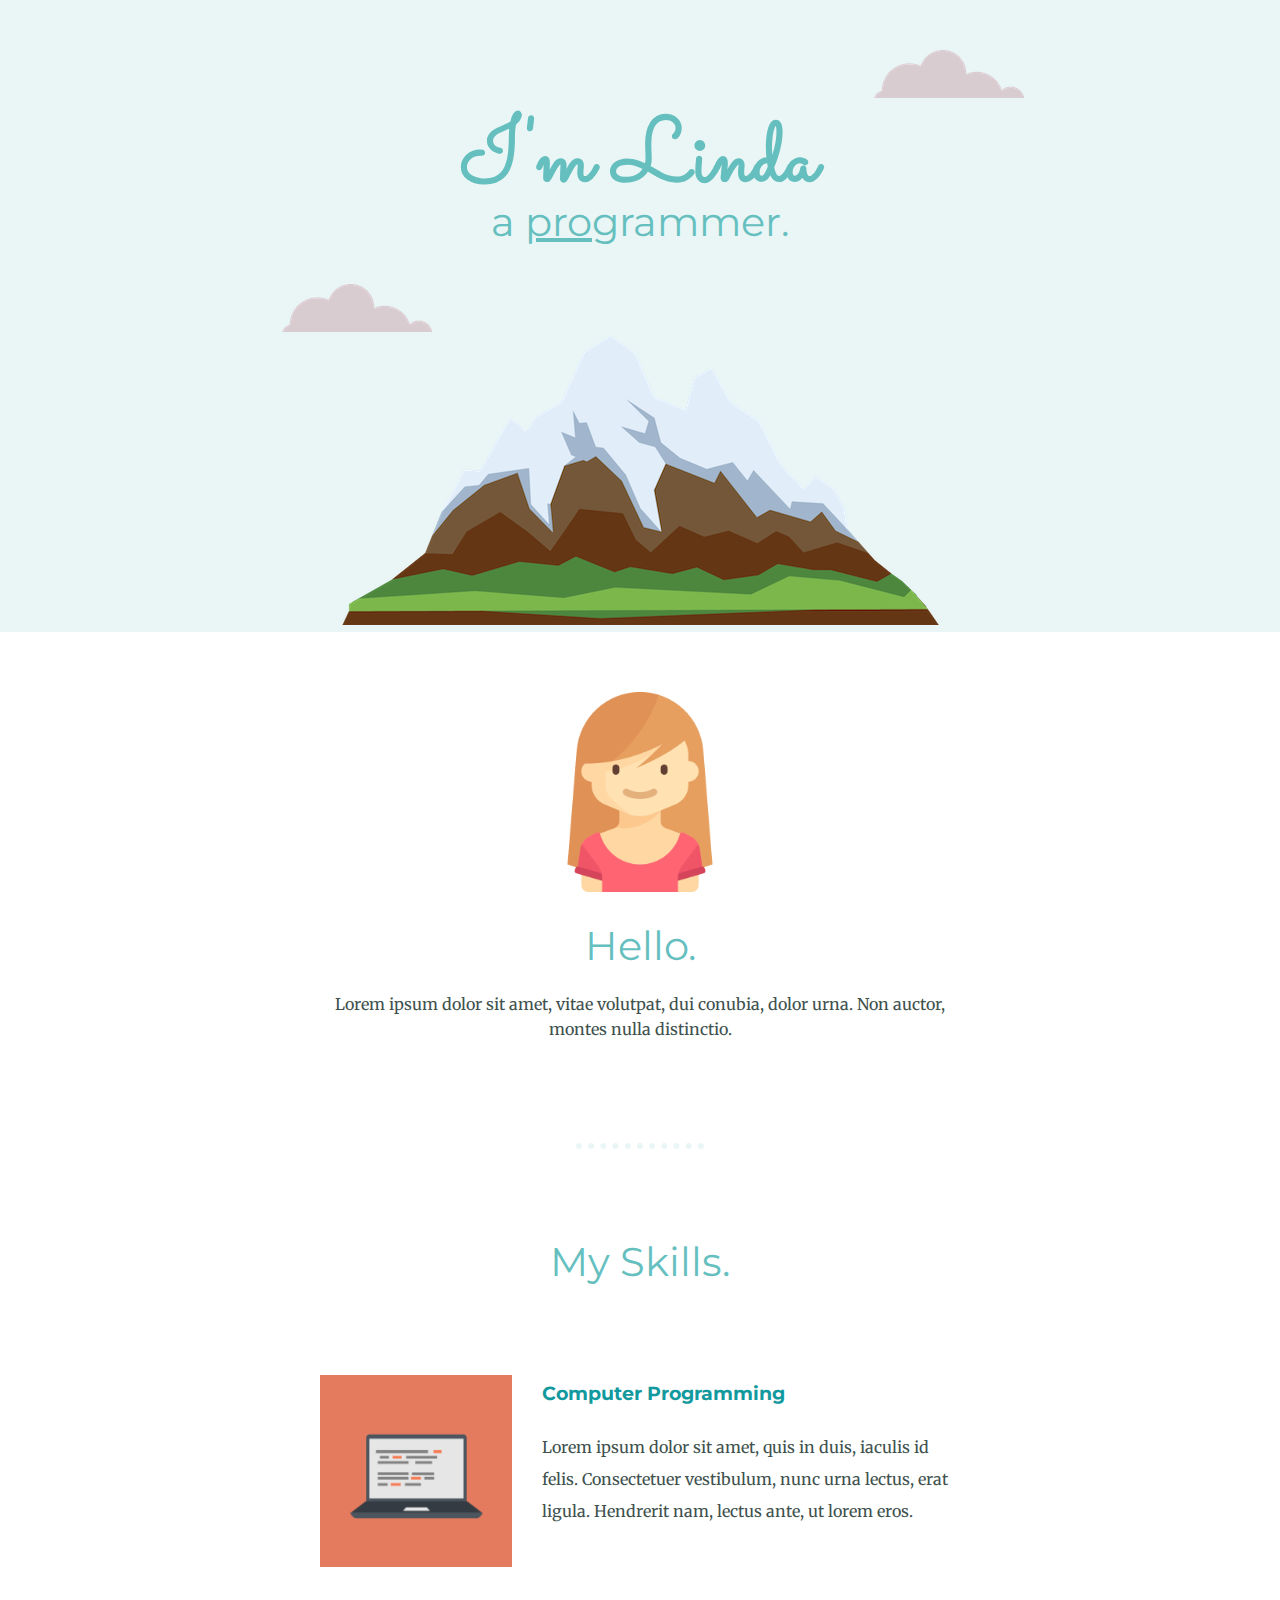
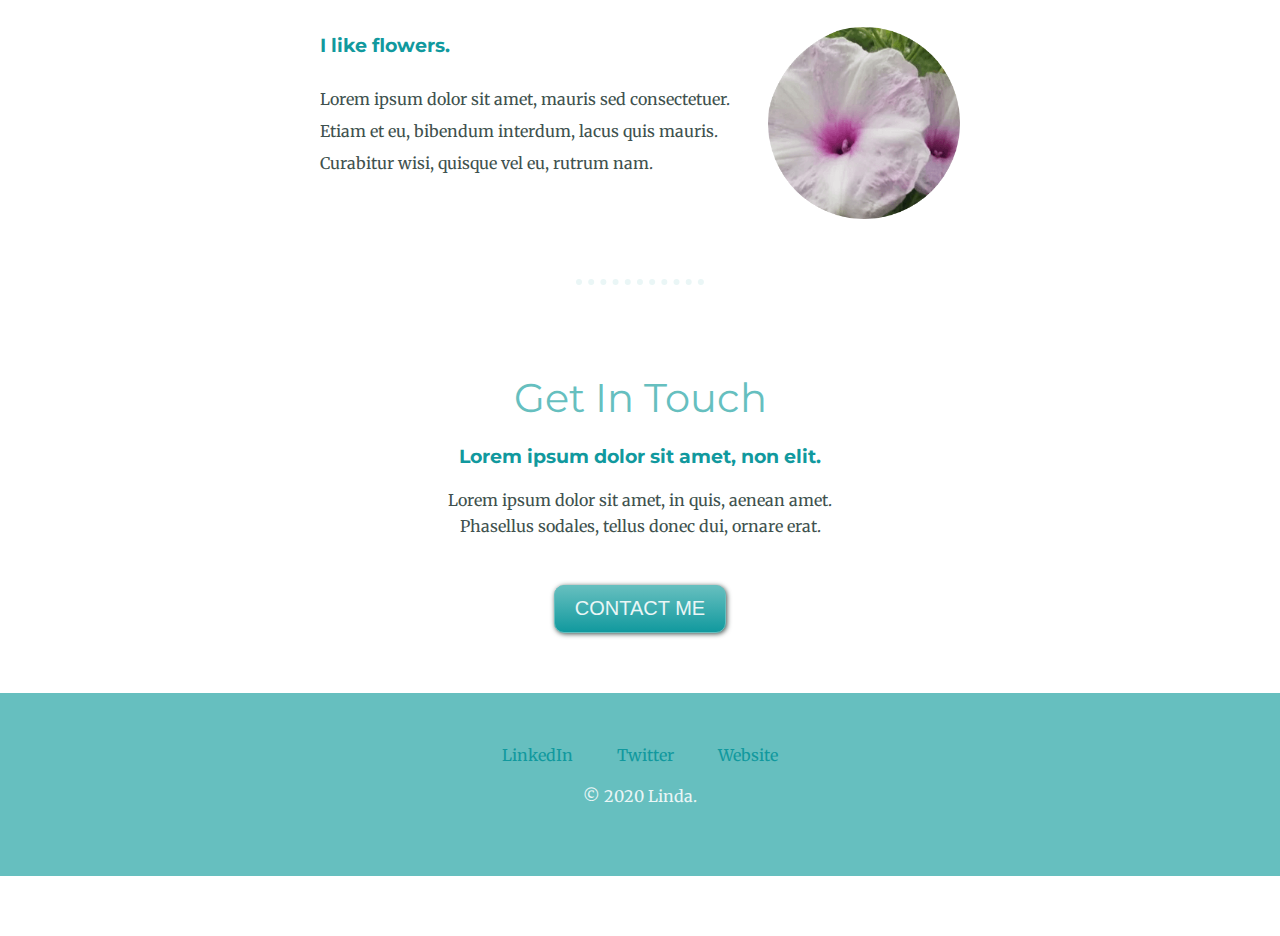
<file: index.html>
<!DOCTYPE html>
<html lang="en">
  <head>
    <meta charset="UTF-8" />
    <meta name="viewport" content="width=device-width, initial-scale=1.0" />
    <title>Linda Site</title>
    <link rel="stylesheet" href="css/styles.css" />
    <link rel="shortcut icon" href="favicon.ico" type="image/x-icon" />
    <link
      href="https://fonts.googleapis.com/css2?family=Merriweather:ital,wght@0,300;0,400;0,700;1,300;1,400;1,700&family=Montserrat:ital,wght@0,300;0,400;0,500;1,300;1,400;1,500&family=Sacramento&display=swap"
      rel="stylesheet"
    />
  </head>
  <body>
    <div class="top-container">
      <img class="top-cloud" src="images/cloud.png" alt="Cloud" />
      <h1>I'm Linda</h1>
      <h2>a <span class="pro">pro</span><span class="">grammer.</span></h2>
      <img class="bottom-cloud" src="images/cloud.png" alt="Cloud" />
      <img src="images/mountain.png" alt="Cloud" />
    </div>
    <div class="middle-container">
      <div class="profile">
        <img width=200 src="images/girl.png" alt="flower-img" />
        <h2>Hello.</h2>
        <p>
          Lorem ipsum dolor sit amet, vitae volutpat, dui conubia, dolor urna.
          Non auctor, montes nulla distinctio.
        </p>
      </div>
      <hr />
      <div class="skills">
        <h2>My Skills.</h2>
        <div class="skill-row">
          <img class="computer-img" src="images/computer.png" alt="" />
          <h3>Computer Programming</h3>
          <p class="computer-skill-description">
            Lorem ipsum dolor sit amet, quis in duis, iaculis id felis.
            Consectetuer vestibulum, nunc urna lectus, erat ligula. Hendrerit
            nam, lectus ante, ut lorem eros.
          </p>
        </div>
        <div class="skill-row">
          <img class="flower-img" src="images/circle-cropped.png" alt="" />
          <h3>I like flowers.</h3>
          <p class="flower-skill-description">
            Lorem ipsum dolor sit amet, mauris sed consectetuer. Etiam et eu,
            bibendum interdum, lacus quis mauris. Curabitur wisi, quisque vel
            eu, rutrum nam.
          </p>
        </div>
      </div>
      <hr />
      <div class="contact-me">
        <h2>Get In Touch</h2>
        <h3>Lorem ipsum dolor sit amet, non elit.</h3>
        <p>
          Lorem ipsum dolor sit amet, in quis, aenean amet. <br/>Phasellus sodales,
          tellus donec dui, ornare erat.
        </p>
        <a class="gradient-btn" href="mailto:name@email.com">CONTACT ME</a>
      </div>
    </div>

    <div class="bottom-container">
      <a class="footer-link" href="https://www.linkedin.com/">LinkedIn</a>
      <a class="footer-link" href="https://twitter.com/">Twitter</a>
      <a class="footer-link" href="https://www.appbrewery.co/">Website</a>
      <p class="copyright" >© 2020 Linda.</p>
    </div>
  </body>
</html>
</file>
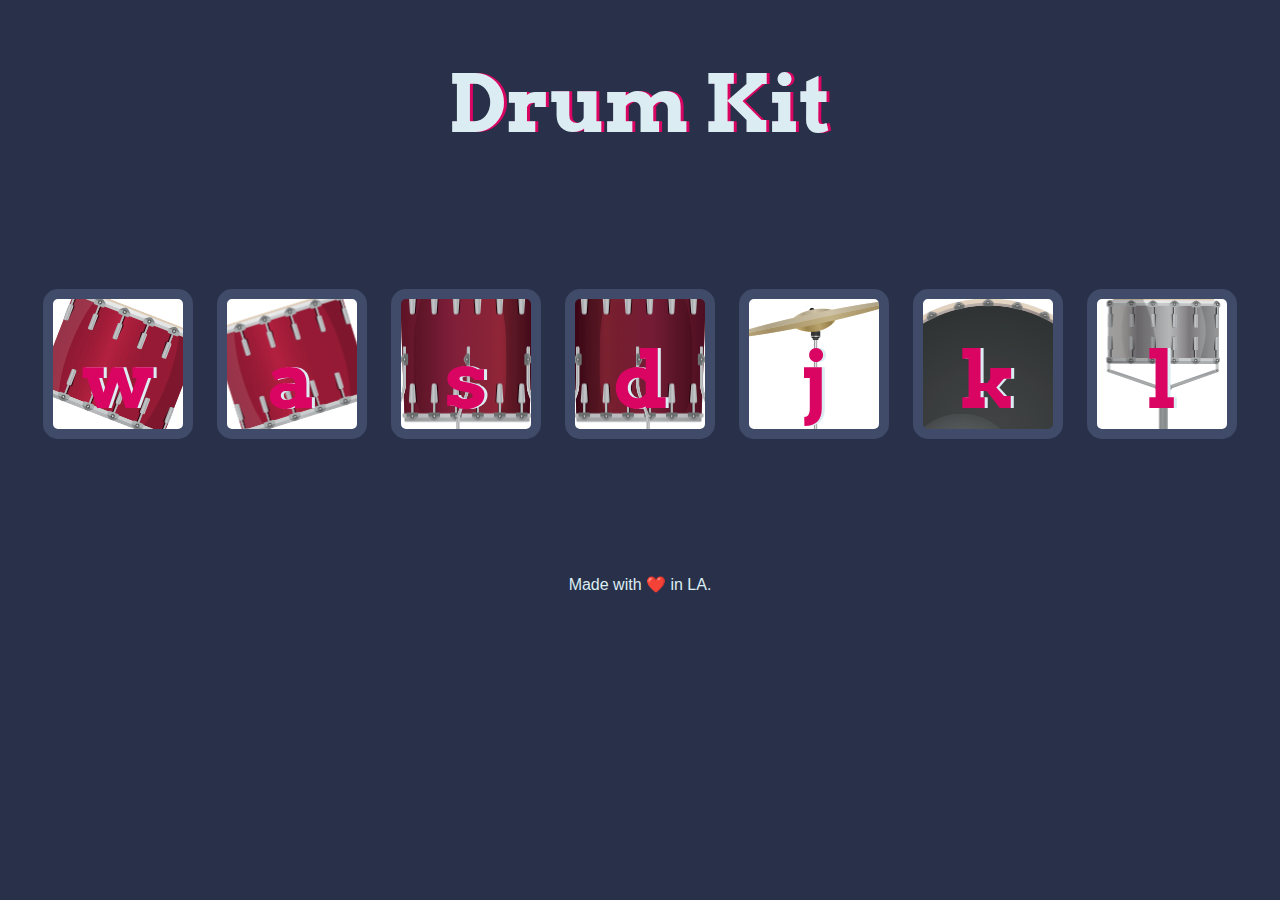
<file: DrumKit/index.html>
<!DOCTYPE html>
<html lang="en" dir="ltr">

<head>
  <meta charset="utf-8">
  <title>Drum Kit</title>
  <link rel="stylesheet" href="styles.css">
  <link href="https://fonts.googleapis.com/css?family=Arvo" rel="stylesheet">
</head>

<body>

  <h1 id="title">Drum  Kit</h1>
  <div class="set">
    <button class="w drum">w</button>
    <button class="a drum">a</button>
    <button class="s drum">s</button>
    <button class="d drum">d</button>
    <button class="j drum">j</button>
    <button class="k drum">k</button>
    <button class="l drum">l</button>
  </div>


  <footer>
    Made with ❤️ in LA.
  </footer>
  <script src="index.js"></script>
</body>

</html>
</file>
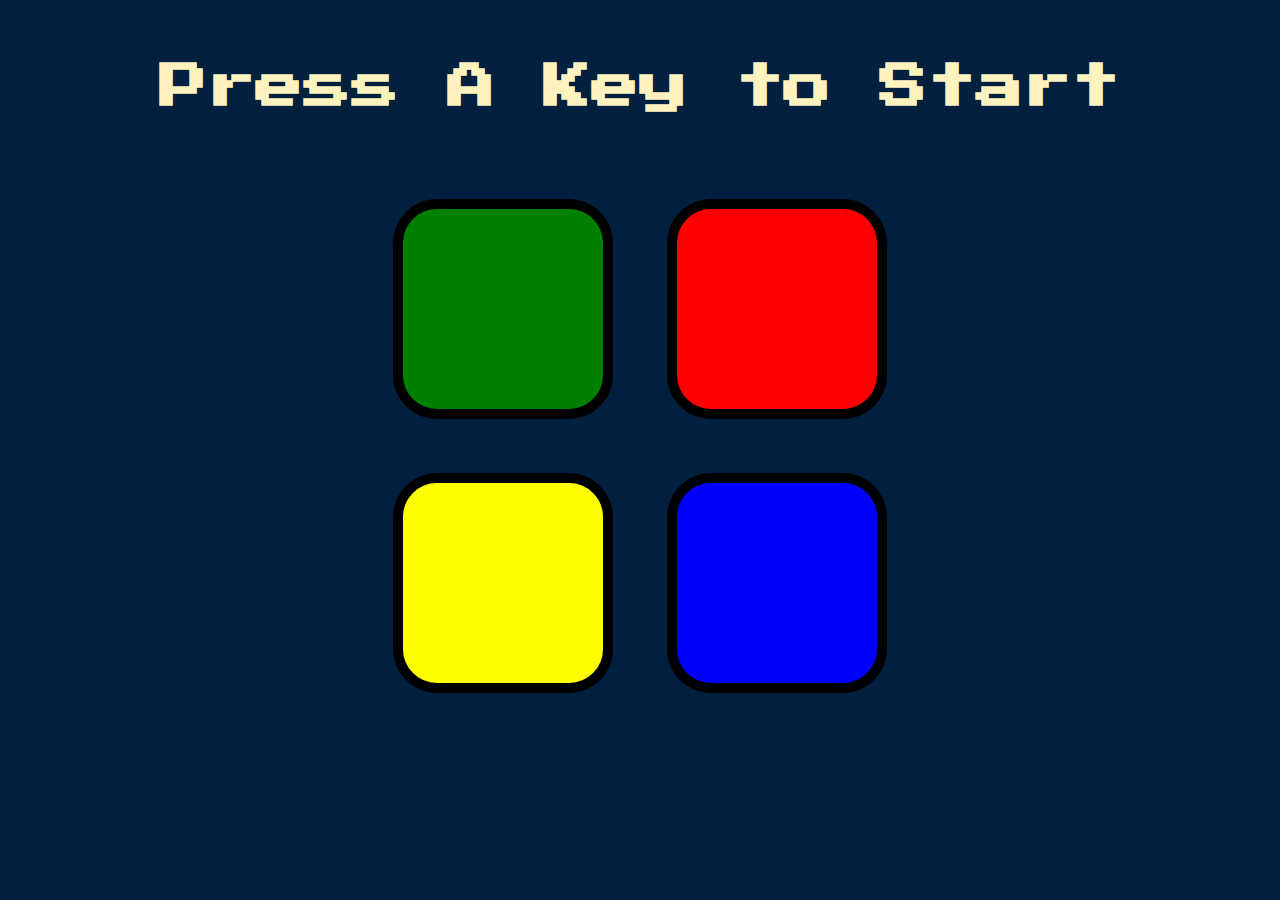
<file: MySimon/index.html>
<!DOCTYPE html>
<html lang="en" dir="ltr">

<head>
  <meta charset="utf-8">
  <title>Simon</title>
  <link rel="stylesheet" href="styles.css">
  <link href="https://fonts.googleapis.com/css?family=Press+Start+2P" rel="stylesheet">
</head>

<body>
  <h1 id="level-title">Press A Key to Start</h1>
  <div class="container">
    <div lass="row">

      <div type="button" id="green" class="btn green">

      </div>

      <div type="button" id="red" class="btn red">

      </div>
    </div>

    <div class="row">

      <div type="button" id="yellow" class="btn yellow">

      </div>
      <div type="button" id="blue" class="btn blue">

      </div>

    </div>

  </div>
  <script src="https://code.jquery.com/jquery-3.5.1.min.js" integrity="sha256-9/aliU8dGd2tb6OSsuzixeV4y/faTqgFtohetphbbj0=" crossorigin="anonymous"></script>
<script src="game.js"></script>
</body>

</html>
</file>
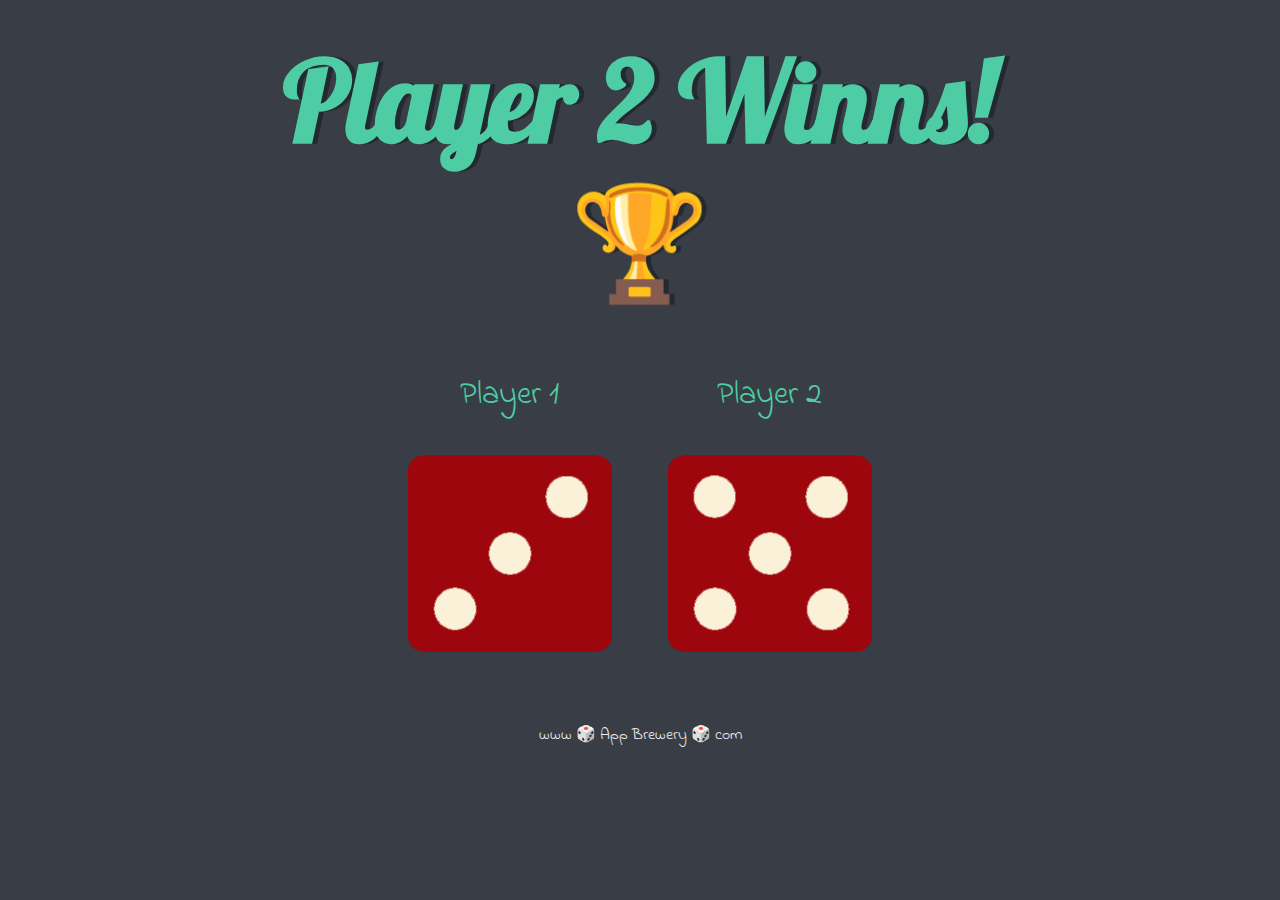
<file: DOM/dicee.html>
<!DOCTYPE html>
<html lang="en" dir="ltr">
  <head>
    <meta charset="utf-8">
    <title>Dicee</title>
    <link rel="stylesheet" href="styles.css">
    <link href="https://fonts.googleapis.com/css?family=Indie+Flower|Lobster" rel="stylesheet">

  </head>
  <body>

    <div class="container">
      <h1>Refresh Me</h1>

      <div class="dice">
        <p>Player 1 <span class="play1"></span></p>
        <img class="img1" src="images/dice6.png">
      </div>

      <div class="dice">
        <p>Player 2 <span class="play2"></span></p>
        <img class="img2" src="images/dice6.png">
      </div>

    </div>



  <script src="index.js"></script>
  </body>

  <footer>
    www 🎲 App Brewery 🎲 com
  </footer>
</html>
</file>
<file: css/styles.css>
body {
  margin: 0;
  text-align: center;
  font-family: "Merriweather", serif;
  margin-top: 0px;
  color: #40514e;
  line-height: 1.6rem;
}

h1 {
  font-family: "Sacramento", cursive;
  font-size: 5.625rem;
  margin: 50px auto 0 auto;
  color: #66bfbf;
}
h2 {
  font-size: 2.5rem;
  font-family: "Montserrat", sans-serif;
  color: #66bfbf;
  font-weight: normal;
  /* margin-top: 0.5rem; */
}
h3 {
  font-family: "Montserrat", sans-serif;
  color: #11999e;
}
a {
  color: #11999e;
}
div {
  width: 100%;
  /* height: 200px; */
}
hr {
  border:none;
  border-top: dotted 6px #EAF6F6;
  width: 10%;
  margin: 100px auto;
  
}
.top-container {
  padding-top: 100px;
  background-color: #EAF6F6;
  position: relative;
}
.middle-container {
  margin: 60px auto;
}
.bottom-container {
  margin: 60px auto;
  background-color: #66bfbf;
  color: #11999e;
  /* height: 100px; */
  padding: 50px 0;
}
.bottom-container a {
  text-decoration: none;
  padding: 5px 20px;
}
.copyright {
  color: #EAF6F6;
}
.profile {
  width: 50%;
  margin: auto;
}
.skill-row {
  width: 50%;
  /* float: left; */
  margin: 100px auto;
  text-align: left;
  line-height: 2;
}
.skill-row img {
  width: 30%;
  /* float: left;
  margin-right: 30px; */
}
.computer-img {
  float: left;
  margin-right: 30px;
}
.flower-img {
  float: right;
  margin-left: 30px;
}
/* .computer-skill-description {
  clear: left;
}
.flower-skill-description {
  clear: right;
} */
.pro {
  text-decoration: underline;
}
.top-cloud {
  position: absolute;
  top: 50px;
  right: 20%;
}
.bottom-cloud {
  position: absolute;
  bottom: 300px;
  left: 22%;
}

a.gradient-btn {
  background: #66BFBF;
  background-image: -webkit-linear-gradient(top, #66BFBF, #11999E);
  background-image: -moz-linear-gradient(top, #66BFBF, #11999E);
  background-image: -ms-linear-gradient(top, #66BFBF, #11999E);
  background-image: -o-linear-gradient(top, #66BFBF, #11999E);
  background-image: linear-gradient(to bottom, #66BFBF, #11999E);
  -webkit-border-radius: 10px;
  -moz-border-radius: 10px;
  border-radius: 10px;
  color: #EAF6F6;
  font-family: sans-serif;
  font-size: 20px;
  font-weight: 100;
  margin-top: 30px;
  padding: 10px 20px;
  box-shadow :1px 1px 5px 0px #40514E;
  -webkit-box-shadow: 1px 1px 5px 0px #40514E;
  -moz-box-shadow: 1px 1px 5px 0px #40514E;
  border: solid #66BFBF 1px;
  text-decoration: none;
  display: inline-block;
  cursor: pointer;
  text-align: center;
  }
  
  a.gradient-btn:hover {
  border: solid #11999E 1px;
  background: #11999E;
  background-image: -webkit-linear-gradient(top, #11999E, #66BFBF);
  background-image: -moz-linear-gradient(top, #11999E, #66BFBF);
  background-image: -ms-linear-gradient(top, #11999E, #66BFBF);
  background-image: -o-linear-gradient(top, #11999E, #66BFBF);
  background-image: linear-gradient(to bottom, #11999E, #66BFBF);
  -webkit-border-radius: 10px;
  -moz-border-radius: 10px;
  border-radius: 10px;
  text-decoration: none;
  }
</file>
<file: DrumKit/styles.css>
body {
  text-align: center;
  background-color: #283149;
}

h1 {
  font-size: 5rem;
  color: #DBEDF3;
  font-family: "Arvo", cursive;
  text-shadow: 3px 0 #DA0463;

}

footer {
  color: #DBEDF3;
  font-family: sans-serif;
}

.w {
  background: url("images/tom1.png") no-repeat center;
}

.a {
  background: url("images/tom2.png") no-repeat center;
}

.s {
  background: url("images/tom3.png") no-repeat center;
}

.d {
  background: url("images/tom4.png") no-repeat center;
}

.j {
  background: url("images/crash.png") no-repeat top;
}

.k {
  background: url("images/kick.png") no-repeat top;
}

.l {
  background: url("images/snare.png") no-repeat top;
}

.set {
  margin: 10% auto;
}

.game-over {
  background-color: red;
  opacity: 0.8;
}

.pressed {
  box-shadow: 0 3px 4px 0 #DBEDF3;
  opacity: 0.5;
}

.red {
  color: red;
}

.drum {
  outline: none;
  border: 10px solid #404B69;
  font-size: 5rem;
  font-family: 'Arvo', cursive;
  line-height: 2;
  font-weight: 900;
  color: #DA0463;
  text-shadow: 3px 0 #DBEDF3;
  border-radius: 15px;
  display: inline-block;
  width: 150px;
  height: 150px;
  text-align: center;
  margin: 10px;
  background-color: white;
}
</file>
<file: MySimon/styles.css>
body {
  text-align: center;
  background-color: #011F3F;
}

#level-title {
  font-family: 'Press Start 2P', cursive;
  font-size: 3rem;
  margin:  5%;
  color: #FEF2BF;
}

.container {
  display: block;
  width: 50%;
  margin: auto;

}

.btn {
  margin: 25px;
  display: inline-block;
  height: 200px;
  width: 200px;
  border: 10px solid black;
  border-radius: 20%;
}

.game-over {
  background-color: red;
  opacity: 0.8;
}

.red {
  background-color: red;
}

.green {
  background-color: green;
}

.blue {
  background-color: blue;
}

.yellow {
  background-color: yellow;
}

.pressed {
  box-shadow: 0 0 20px white;
  background-color: grey;
}
</file>
<file: DOM/styles.css>
.container {
  width: 70%;
  margin: auto;
  text-align: center;
}

.dice {
  text-align: center;
  display: inline-block;

}

body {
  background-color: #393E46;
}

h1 {
  margin: 30px;
  font-family: 'Lobster', cursive;
  text-shadow: 5px 0 #232931;
  font-size: 7rem;
  color: #4ECCA3;
}

p {
  font-size: 2rem;
  color: #4ECCA3;
  font-family: 'Indie Flower', cursive;
}

img {
  width: 80%;
}

footer {
  margin-top: 5%;
  color: #EEEEEE;
  text-align: center;
  font-family: 'Indie Flower', cursive;

}
</file>
